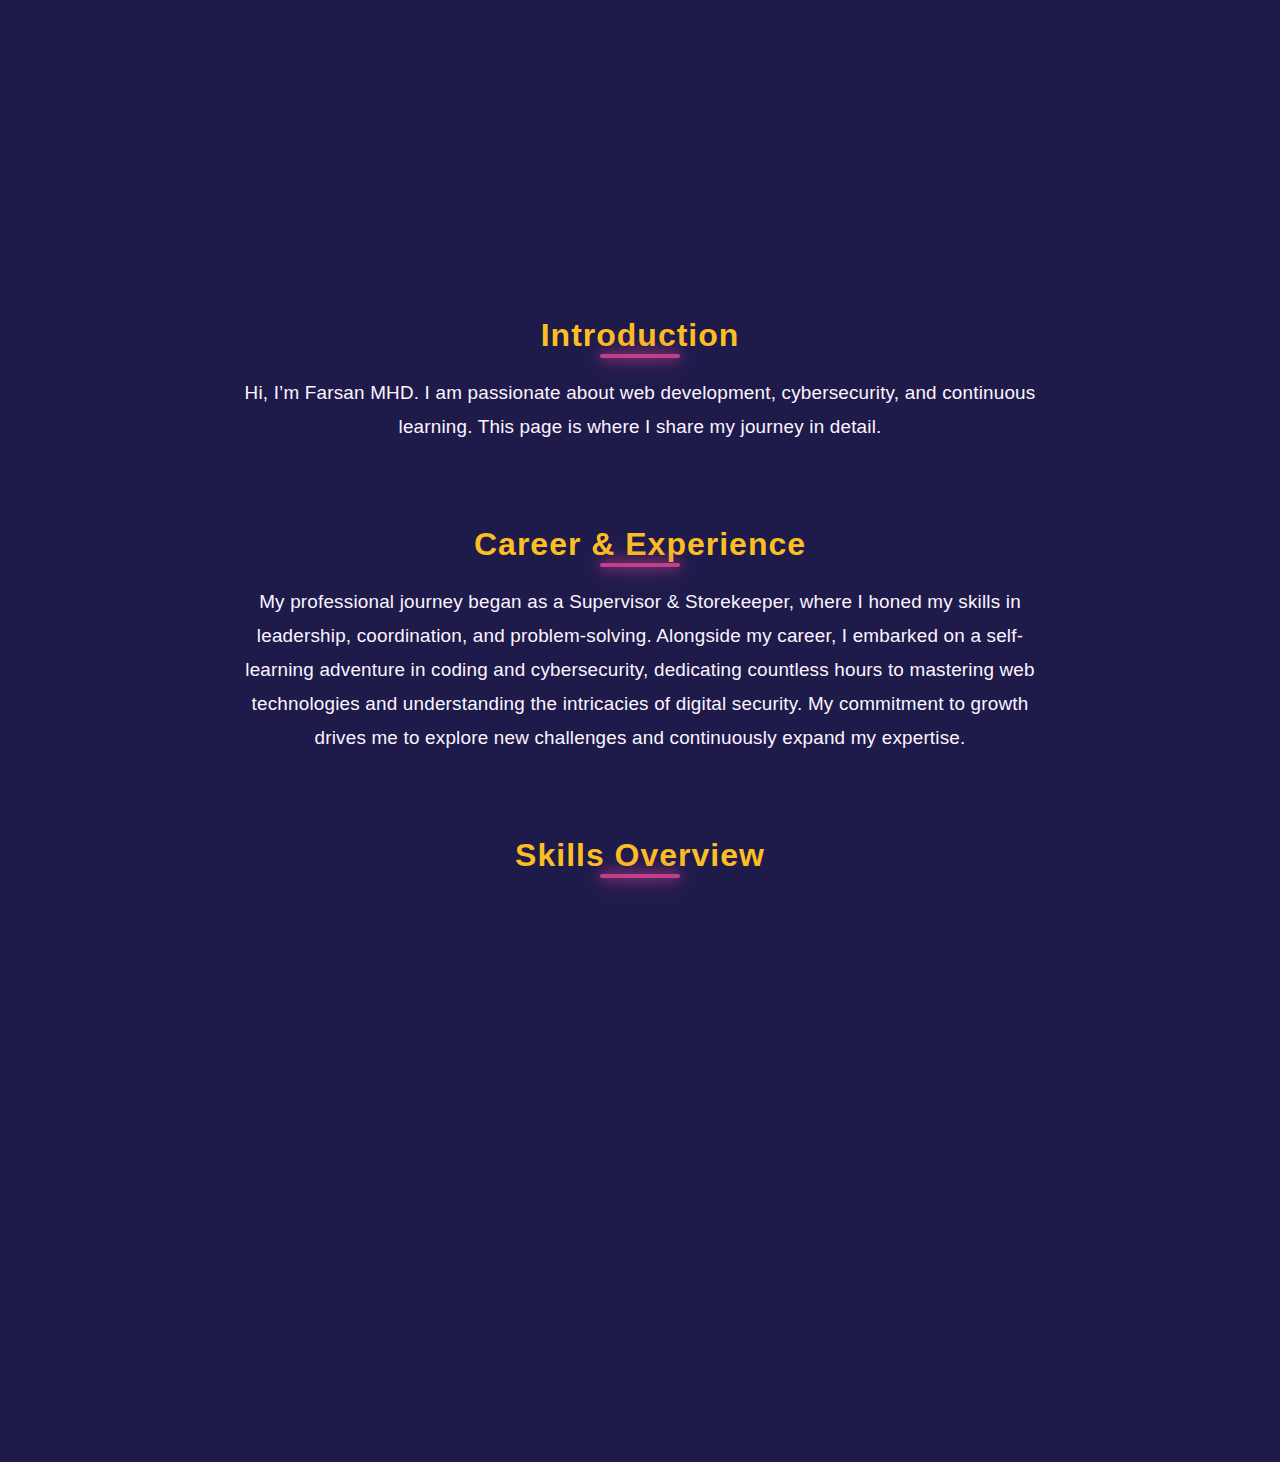
<file: about.html>
<!DOCTYPE html>
<html lang="en">
<head>
    <meta charset="UTF-8">
    <meta name="viewport" content="width=device-width, initial-scale=1.0">
    <title>About Me | Farsan MHD</title>
    <link rel="stylesheet" href="style sheets/about.css">
</head>
<body class="about-bg">
    <!-- Hero Banner -->
    <section class="hero-banner animate-fade-top">
        <h1 class="hero-title">About Me</h1>
        <p class="hero-subtitle">Learn more about my journey, career, and goals</p>
    </section>

    <main class="about-content">
        <!-- Introduction -->
        <section class="about-section">
            <h2 class="section-header animate-slide-up">Introduction</h2>
            <p class="about-paragraph animate-fade-left">
                Hi, I’m Farsan MHD. I am passionate about web development, cybersecurity, and continuous learning. This page is where I share my journey in detail.
            </p>
        </section>

        <!-- Career & Experience -->
        <section class="about-section">
            <h2 class="section-header animate-slide-up">Career & Experience</h2>
            <p class="about-paragraph animate-fade-right">
                My professional journey began as a Supervisor & Storekeeper, where I honed my skills in leadership, coordination, and problem-solving. Alongside my career, I embarked on a self-learning adventure in coding and cybersecurity, dedicating countless hours to mastering web technologies and understanding the intricacies of digital security. My commitment to growth drives me to explore new challenges and continuously expand my expertise.
            </p>
        </section>

        <!-- Skills Overview -->
        <section class="about-section">
            <h2 class="section-header animate-slide-up">Skills Overview</h2>
            <ul class="skills-list">
                <li class="skill-item animate-skill"><span class="skill-icon">&#10003;</span> HTML, CSS, JavaScript</li>
                <li class="skill-item animate-skill"><span class="skill-icon">&#10003;</span> React, Node.js, MongoDB, Express, PostgreSQL</li>
                <!-- <li class="skill-item animate-skill"><span class="skill-icon">&#10003;</span> Cybersecurity (Red Team learning path)</li> -->
                <li class="skill-item animate-skill"><span class="skill-icon">&#10003;</span> Excel (advanced)</li>
                <li class="skill-item animate-skill"><span class="skill-icon">&#10003;</span> Problem-Solving, Leadership, Coordination</li>
            </ul>
        </section>

        <!-- Vision & Goals -->
        <section class="about-section">
            <h2 class="section-header animate-slide-up">Vision & Goals</h2>
            <p class="about-paragraph animate-fade-left">
                My dream is to become a <span class="highlight-pink">Red Team Cybersecurity Expert</span>, dedicated to fighting <span class="highlight-pink">dark web crimes</span> and protecting <span class="highlight-pink">lives</span>. I strive to make a meaningful impact by using my skills to safeguard digital spaces and empower others in the face of evolving cyber threats.
            </p>
        </section>
    </main>
    <script>
        document.addEventListener("DOMContentLoaded", function() {
            const animatedEls = document.querySelectorAll('.animate-fade-left, .animate-fade-right, .animate-slide-up');
            const observer = new IntersectionObserver((entries) => {
                entries.forEach(entry => {
                    if(entry.isIntersecting) {
                        entry.target.classList.add('visible');
                        observer.unobserve(entry.target);
                    }
                });
            }, { threshold: 0.2 });

            animatedEls.forEach(el => observer.observe(el));
        });
    </script>
</body>
</html>
</file>
<file: style sheets/about.css>
/* --- Base Colors --- */
:root {
    --royal-indigo: #1E1B4B;
    --sakura-pink: #EC4899;
    --golden-yellow: #FBBF24;
    --lavender: #E9D5FF;
    --lavender-light: #FDF4FF;
    --white: #fff;
}

/* --- Body & Background --- */
body.about-bg {
    background: var(--royal-indigo);
    color: var(--lavender);
    font-family: 'Segoe UI', 'Roboto', Arial, sans-serif;
    margin: 0;
    width: 100%;
}

/* --- Hero Banner --- */
.hero-banner {
    width: 100%;
    min-height: 250px;
    background: linear-gradient(120deg, var(--royal-indigo) 80%, var(--sakura-pink) 100%);
    text-align: center;
    box-shadow: 0 6px 32px 0 rgba(236,72,153,0.08);
    display: flex;
    flex-direction: column;
    justify-content: center;
    align-items: center;
}

.hero-title {
    font-size: 3rem;
    font-weight: 700;
    color: var(--lavender-light);
    letter-spacing: 2px;
    margin-bottom: 16px;
    text-shadow: 0 0 18px var(--sakura-pink);
}

.hero-subtitle {
    font-size: 1.4rem;
    color: var(--lavender);
    opacity: 0.95;
    margin: 0 auto;
    max-width: 600px;
    font-weight: 400;
}

/* --- Main Content Layout --- */
.about-content {
    max-width: 900px;
    margin: 0 auto;
    padding: 40px 20px 60px 20px;
    display: flex;
    flex-direction: column;
    gap: 56px;
}

/* --- Section Headers --- */
.section-header {
    font-size: 2rem;
    font-weight: 600;
    color: var(--golden-yellow);
    margin-bottom: 18px;
    position: relative;
    text-align: center;
    letter-spacing: 1px;
}

.section-header::after {
    content: '';
    display: block;
    margin: 0 auto;
    width: 80px;
    height: 4px;
    border-radius: 2px;
    background: var(--sakura-pink);
    box-shadow: 0 0 12px var(--sakura-pink), 0 0 24px var(--sakura-pink);
    opacity: 0.8;
    animation: underline-glow 1.2s ease-in-out;
}

@keyframes underline-glow {
    0% { width: 0; opacity: 0; }
    60% { width: 80px; opacity: 1; }
    100% { width: 80px; opacity: 0.8; }
}

/* --- Paragraphs --- */
.about-paragraph {
    max-width: 800px;
    margin: 0 auto;
    font-size: 1.18rem;
    line-height: 1.8;
    color: var(--lavender-light);
    letter-spacing: 0.2px;
    text-align: center;
    padding: 0 10px;
}

/* --- Highlighted Pink Words --- */
.highlight-pink {
    color: #EC4899;
    font-weight: 600;
    background: rgba(236,72,153,0.08);
    padding: 2px 6px;
    border-radius: 6px;
    box-shadow: 0 0 2px #EC4899;
}

/* --- Skills List --- */
.skills-list {
    list-style: none;
    padding: 0;
    margin: 0 auto;
    max-width: 600px;
    display: flex;
    flex-direction: column;
    gap: 18px;
    align-items: center;
}

.skill-item {
    font-size: 1.13rem;
    color: var(--lavender);
    background: rgba(30,27,75,0.7);
    border-radius: 12px;
    padding: 12px 24px;
    box-shadow: 0 0 12px 0 rgba(236,72,153,0.08);
    display: flex;
    align-items: center;
    gap: 12px;
    transition: box-shadow 0.3s, color 0.3s;
    cursor: default;
    opacity: 0;
    transform: translateY(30px);
    animation: skill-appear 0.7s forwards;
}

.skill-item:nth-child(1) { animation-delay: 0.2s; }
.skill-item:nth-child(2) { animation-delay: 0.4s; }
.skill-item:nth-child(3) { animation-delay: 0.6s; }
.skill-item:nth-child(4) { animation-delay: 0.8s; }
.skill-item:nth-child(5) { animation-delay: 1s; }

.skill-icon {
    font-size: 1.3em;
    color: var(--sakura-pink);
    filter: drop-shadow(0 0 6px var(--sakura-pink));
    transition: filter 0.3s;
}

.skill-item:hover .skill-icon {
    filter: drop-shadow(0 0 16px var(--sakura-pink));
    color: var(--golden-yellow);
}

/* --- Animations --- */
@keyframes fade-top {
    0% { opacity: 0; transform: translateY(-40px);}
    100% { opacity: 1; transform: translateY(0);}
}
@keyframes fade-left {
    0% { opacity: 0; transform: translateX(-40px);}
    100% { opacity: 1; transform: translateX(0);}
}
@keyframes fade-right {
    0% { opacity: 0; transform: translateX(40px);}
    100% { opacity: 1; transform: translateX(0);}
}
@keyframes slide-up {
    0% { opacity: 0; transform: translateY(40px);}
    100% { opacity: 1; transform: translateY(0);}
}
@keyframes skill-appear {
    0% { opacity: 0; transform: translateY(30px);}
    100% { opacity: 1; transform: translateY(0);}
}

/* --- Animation Classes --- */
.animate-fade-top {
    opacity: 0;
    animation: fade-top 1.2s forwards;
}
.animate-fade-left {
    opacity: 0;
    animation: fade-left 1.2s forwards;
}
.animate-fade-right {
    opacity: 0;
    animation: fade-right 1.2s forwards;
}
.animate-slide-up {
    opacity: 0;
    animation: slide-up 1s forwards;
}

/* --- Scroll Animation (Intersection Observer) --- */
.animate-fade-left,
.animate-fade-right,
.animate-slide-up {
    opacity: 0;
}

.visible {
    opacity: 1 !important;
    animation-play-state: running !important;
}

/* --- Responsive --- */
@media (max-width: 900px) {
    .about-content {
        max-width: 98vw;
        padding: 28px 8px 40px 8px;
        gap: 36px;
    }
    .hero-banner {
        padding: 60px 10px 40px 10px;
    }
    .hero-title {
        font-size: 2.1rem;
    }
    .hero-subtitle {
        font-size: 1.1rem;
    }
    .section-header {
        font-size: 1.2rem;
    }
    .about-paragraph {
        font-size: 1rem;
        padding: 0 2px;
    }
    .skills-list {
        max-width: 98vw;
        gap: 12px;
    }
    .skill-item {
        padding: 10px 12px;
        font-size: 0.98rem;
    }
}

@media (max-width: 600px) {
    .about-content {
        padding: 12px 2px 24px 2px;
        gap: 24px;
    }
    .hero-banner {
        padding: 36px 2px 24px 2px;
    }
    .hero-title {
        font-size: 1.3rem;
    }
    .hero-subtitle {
        font-size: 0.98rem;
    }
    .section-header {
        font-size: 1rem;
    }
    .about-paragraph {
        font-size: 0.92rem;
        padding: 0 1px;
    }
    .skills-list {
        gap: 8px;
    }
    .skill-item {
        padding: 8px 8px;
        font-size: 0.92rem;
    }
}

/* Make sure images, if any, are responsive */
img {
    max-width: 100%;
    height: auto;
    display: block;
}

/* --- Sakura Petal Animation (Optional) --- */
/* Add a subtle falling sakura petal effect if you want extra flair! */
</file>
